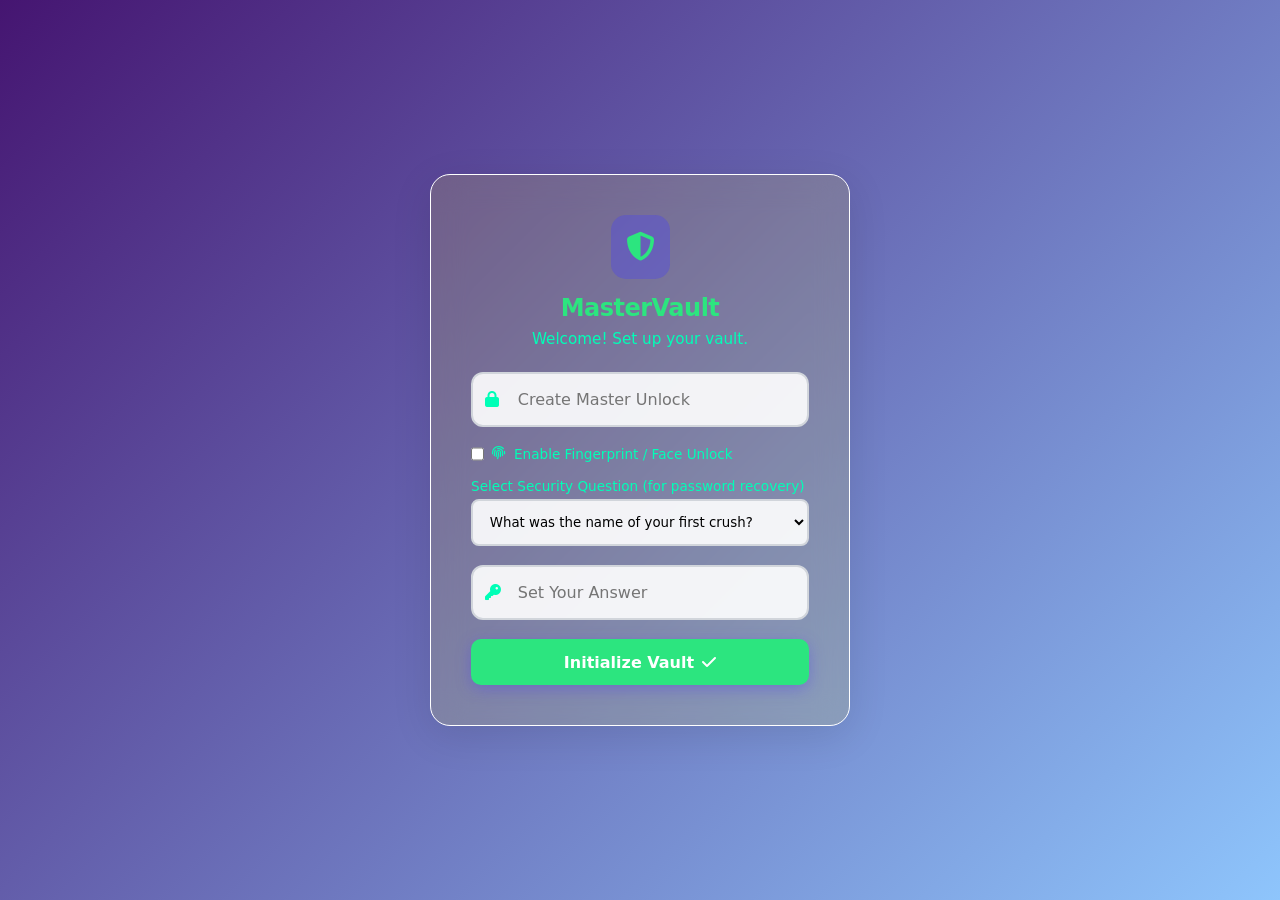
<file: index.html>
<!DOCTYPE html>
<html lang="en">
<head>
    <meta charset="UTF-8">
    <meta name="viewport" content="width=device-width, initial-scale=1.0">
    <title>Master Vault - Login</title>

    <link rel="manifest" href="manifest.json">
    <meta name="theme-color" content="#2ce57f">
    
    <link rel="icon" type="image/png" href="icon-192.png">
    <link rel="apple-touch-icon" href="icon-192.png">
    
    <link rel="stylesheet" href="style.css">
    <link rel="stylesheet" href="https://cdnjs.cloudflare.com/ajax/libs/font-awesome/6.4.0/css/all.min.css">
</head>
<body>
    <div class="login-container">
        <div class="card login-card">
            <div class="logo">
                <div class="logo-icon-bg"><i class="fa-solid fa-shield-halved"></i></div>
                <h2>MasterVault</h2>
            </div>
            
            <div id="setup-section" class="hidden">
                <p class="subtitle">Welcome! Set up your vault.</p>
                <form id="setup-form">
                    <div class="input-group">
                        <i class="fa-solid fa-lock input-icon"></i>
                        <input type="password" id="new-master" placeholder="Create Master Unlock" required>
                    </div>
                    
                    <div class="biometric-setup-group" style="margin-bottom: 1rem; text-align: left;">
                         <label class="small-text" style="display: flex; align-items: center; gap: 8px; cursor: pointer;">
                            <input type="checkbox" id="enable-biometrics" style="width: auto;"> 
                            <i class="fa-solid fa-fingerprint"></i> Enable Fingerprint / Face Unlock
                        </label>
                    </div>

                    <div class="security-group">
                        <label>Select Security Question (for password recovery)</label>
                        <select id="sec-question" required style="width: 100%; padding: 0.8rem; border-radius: 8px; border: 2px solid var(--input-border); background: var(--input-bg); color: var(--text-color);">
                            <option value="What was the name of your first pet?">What was the name of your first crush?</option>
                            <option value="What city were you born in?">What city were you born in?</option>
                            <option value="What is your favorite childhood movie?">What is your favorite bollywood movie?</option>
                        </select>
                    </div>
                    <div class="input-group">
                        <i class="fa-solid fa-key input-icon"></i>
                        <input type="text" id="sec-answer" placeholder="Set Your Answer" required>
                    </div>
                    <button type="submit" class="btn primary-btn">Initialize Vault <i class="fa-solid fa-check"></i></button>
                </form>
            </div>

            <div id="login-section" class="hidden">
                <p class="subtitle">Enter your Master Password to unlock</p>
                <form id="login-form">
                    <div class="input-group">
                        <i class="fa-solid fa-lock input-icon"></i>
                        <input type="password" id="master-password" placeholder="Master Password" required>
                        <button type="button" class="icon-btn toggle-password" id="toggle-master" title="Show/Hide">
                            <i class="fa-solid fa-eye"></i>
                        </button>
                    </div>
                    <button type="submit" class="btn primary-btn" style="margin-bottom: 10px;">Unlock Vault <i class="fa-solid fa-arrow-right"></i></button>
                    
                    <button type="button" id="biometric-login-btn" class="btn secondary-btn hidden" style="width: 100%; background: var(--input-bg); color: var(--text-color); border: 2px solid var(--primary-color);">
                        <i class="fa-solid fa-fingerprint"></i> Unlock with Device
                    </button>

                </form>
                <button id="show-recovery-btn" class="text-link">Forgot Password?</button>
            </div>

            <div id="recovery-section" class="hidden">
                <p class="subtitle">Answer your security question to reset</p>
                <form id="recovery-form">
                    <p id="display-question" style="font-weight: bold; margin-bottom: 1rem; font-size: 0.9rem;"></p>
                    <div class="input-group">
                        <i class="fa-solid fa-shield input-icon"></i>
                        <input type="text" id="recovery-answer" placeholder="Your Answer" required>
                    </div>
                    <div class="input-group">
                        <i class="fa-solid fa-lock input-icon"></i>
                        <input type="password" id="reset-password" placeholder="New Master Password" required>
                    </div>
                    <button type="submit" class="btn primary-btn">Reset Password <i class="fa-solid fa-rotate-right"></i></button>
                </form>
                <button id="back-to-login-btn" class="text-link">Back to Login</button>
            </div>

        </div>
    </div>
    <script src="script.js"></script>
</body>
</html>
</file>
<file: style.css>
/* --- Premium Variables & Theming --- */
:root {
    /* Light Mode: Soft Tech Gradient */
    --bg-gradient: linear-gradient(135deg, #451571 0%, #8ec5fc 100%);
    --card-bg: rgba(219, 207, 71, 0.171);
    --card-border: rgb(255, 255, 255);
    --text-color: #000000;
    --text-muted: #00ffb7;
    --primary-color: #2ce57f;
    --primary-hover: #4338ca;
    --primary-glow: rgba(79, 70, 229, 0.4);
    --danger-color: #ef4444;
    --danger-hover: #dc2626;
    --input-bg: rgba(255, 255, 255, 0.9);
    --input-border: #d1d5db;
    --transition: all 0.3s cubic-bezier(0.4, 0, 0.2, 1);
}

.dark-mode {
    /* Dark Mode: Deep Sleek Gradient */
    --bg-gradient: linear-gradient(135deg, #0f2027 0%, #203a43 50%, #2c5364 100%);
    --card-bg: rgba(30, 41, 59, 0.75);
    --card-border: rgba(255, 255, 255, 0.1);
    --text-color: #f8fafc;
    --text-muted: #94a3b8;
    --input-bg: rgba(15, 23, 42, 0.6);
    --input-border: #334155;
}

/* --- Global Styles --- */
* {
    box-sizing: border-box;
    margin: 0;
    padding: 0;
    font-family: 'Inter', 'Segoe UI', system-ui, sans-serif;
}

body {
    background: var(--bg-gradient);
    background-attachment: fixed;
    color: var(--text-color);
    transition: var(--transition);
    min-height: 100vh;
}

/* --- Typography --- */
h2, h3 { font-weight: 700; letter-spacing: -0.5px; }
.subtitle { color: var(--text-muted); font-size: 0.95rem; margin-bottom: 1.5rem; }
.small-text { font-size: 0.85rem; color: var(--text-muted); margin-top: 5px; }

/* --- Glassmorphism Cards --- */
.card {
    background: var(--card-bg);
    backdrop-filter: blur(16px);
    -webkit-backdrop-filter: blur(16px);
    padding: 2.5rem;
    border-radius: 20px;
    box-shadow: 0 10px 40px rgba(0, 0, 0, 0.1);
    border: 1px solid var(--card-border);
    transition: var(--transition);
}

/* --- Buttons --- */
.btn {
    padding: 0.85rem 1.5rem;
    border: none;
    border-radius: 10px;
    cursor: pointer;
    font-weight: 600;
    font-size: 1rem;
    transition: var(--transition);
    display: inline-flex;
    align-items: center;
    justify-content: center;
    gap: 8px;
}

.primary-btn {
    background: var(--primary-color);
    color: white;
    width: 100%;
    box-shadow: 0 4px 15px var(--primary-glow);
}

.primary-btn:hover {
    background: var(--primary-hover);
    transform: translateY(-2px);
    box-shadow: 0 6px 20px var(--primary-glow);
}

.danger-btn { background: var(--danger-color); color: white; }
.danger-btn:hover { background: var(--danger-hover); transform: translateY(-2px); }

.icon-btn {
    background: transparent;
    border: none;
    color: var(--text-muted);
    cursor: pointer;
    font-size: 1.2rem;
    transition: var(--transition);
    padding: 8px;
    border-radius: 50%;
}

.icon-btn:hover {
    color: var(--primary-color);
    background: rgba(128, 128, 128, 0.1);
}

/* --- Inputs & Forms --- */
.input-group {
    position: relative;
    margin-bottom: 1.2rem;
    display: flex;
    align-items: center;
}

.input-icon {
    position: absolute;
    left: 14px;
    color: var(--text-muted);
    transition: var(--transition);
}

input[type="text"], input[type="password"] {
    width: 100%;
    padding: 1rem 1rem 1rem 2.8rem;
    border: 2px solid var(--input-border);
    border-radius: 12px;
    background: var(--input-bg);
    color: var(--text-color);
    font-size: 1rem;
    transition: var(--transition);
}

input:focus {
    outline: none;
    border-color: var(--primary-color);
    box-shadow: 0 0 0 4px var(--primary-glow);
}

.input-group:focus-within .input-icon { color: var(--primary-color); }

.toggle-password {
    position: absolute;
    right: 8px;
}

/* --- Login Specifics --- */
.login-container {
    height: 100vh;
    display: flex;
    justify-content: center;
    align-items: center;
    padding: 1rem;
}

.login-card { width: 100%; max-width: 420px; text-align: center; }

.logo { display: flex; flex-direction: column; align-items: center; gap: 10px; margin-bottom: 0.5rem; color: var(--primary-color); }
.logo-icon-bg { background: var(--primary-glow); padding: 15px; border-radius: 15px; font-size: 1.8rem; margin-bottom: 5px;}

/* Keep the rest of your dashboard and grid layouts from the previous version, they will automatically inherit this new glass design! */

/* --- New Utility Classes for Password Recovery --- */
.hidden {
    display: none !important;
}

.text-link {
    background: none;
    border: none;
    color: var(--primary-color);
    cursor: pointer;
    font-size: 0.9rem;
    font-weight: 600;
    margin-top: 1rem;
    transition: var(--transition);
}

.text-link:hover {
    color: var(--primary-hover);
    text-decoration: underline;
}

.security-group {
    text-align: left;
    margin-bottom: 1.2rem;
}

.security-group label {
    font-size: 0.85rem;
    color: var(--text-muted);
    margin-bottom: 5px;
    display: block;
}

/* --- NEW: Biometric Button Styling --- */
.secondary-btn {
    background: transparent;
    color: var(--text-color);
    border: 2px solid var(--primary-color);
    box-shadow: none;
    transition: var(--transition);
}

.secondary-btn:hover {
    background: rgba(44, 229, 127, 0.1); /* Matches your custom green */
    transform: translateY(-2px);
    border-color: var(--primary-hover);
}

/* --- Checkbox Styling --- */
input[type="checkbox"] {
    accent-color: var(--primary-color);
    width: 16px;
    height: 16px;
    cursor: pointer;
}
</file>
